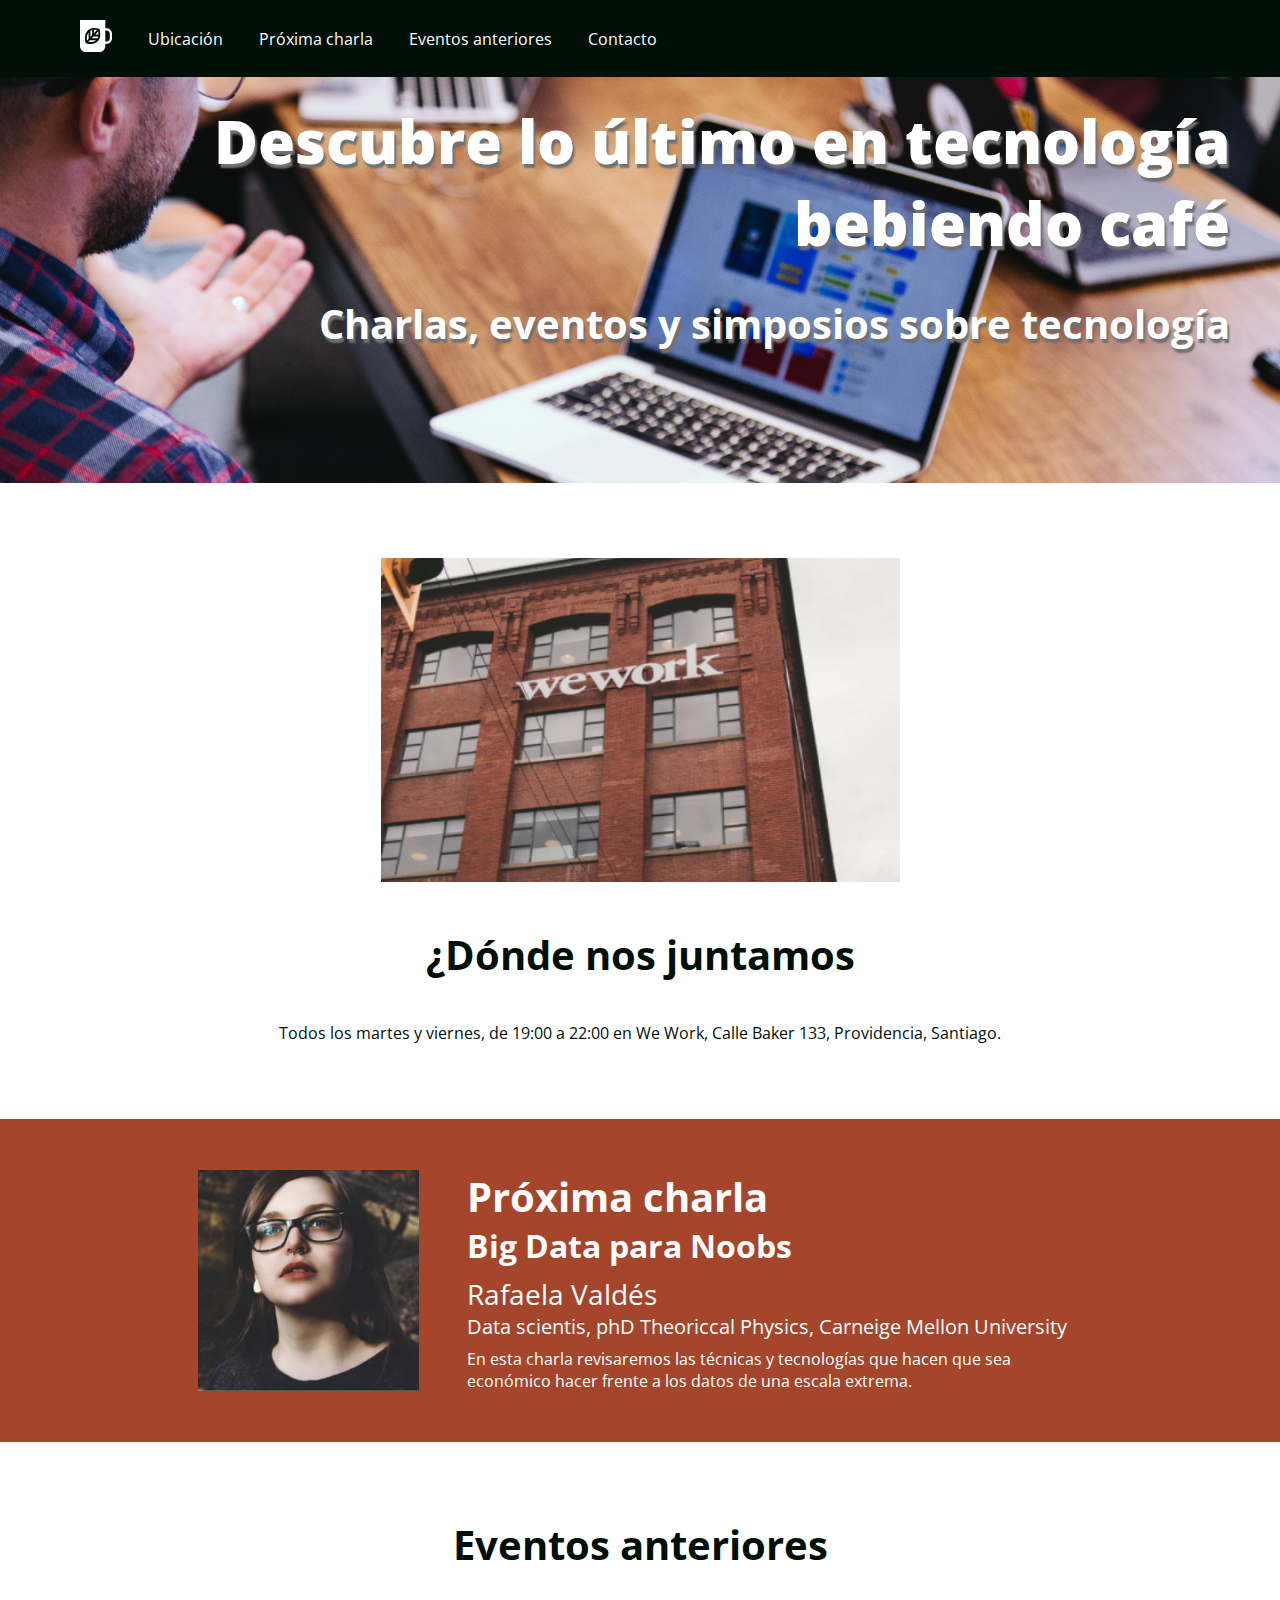
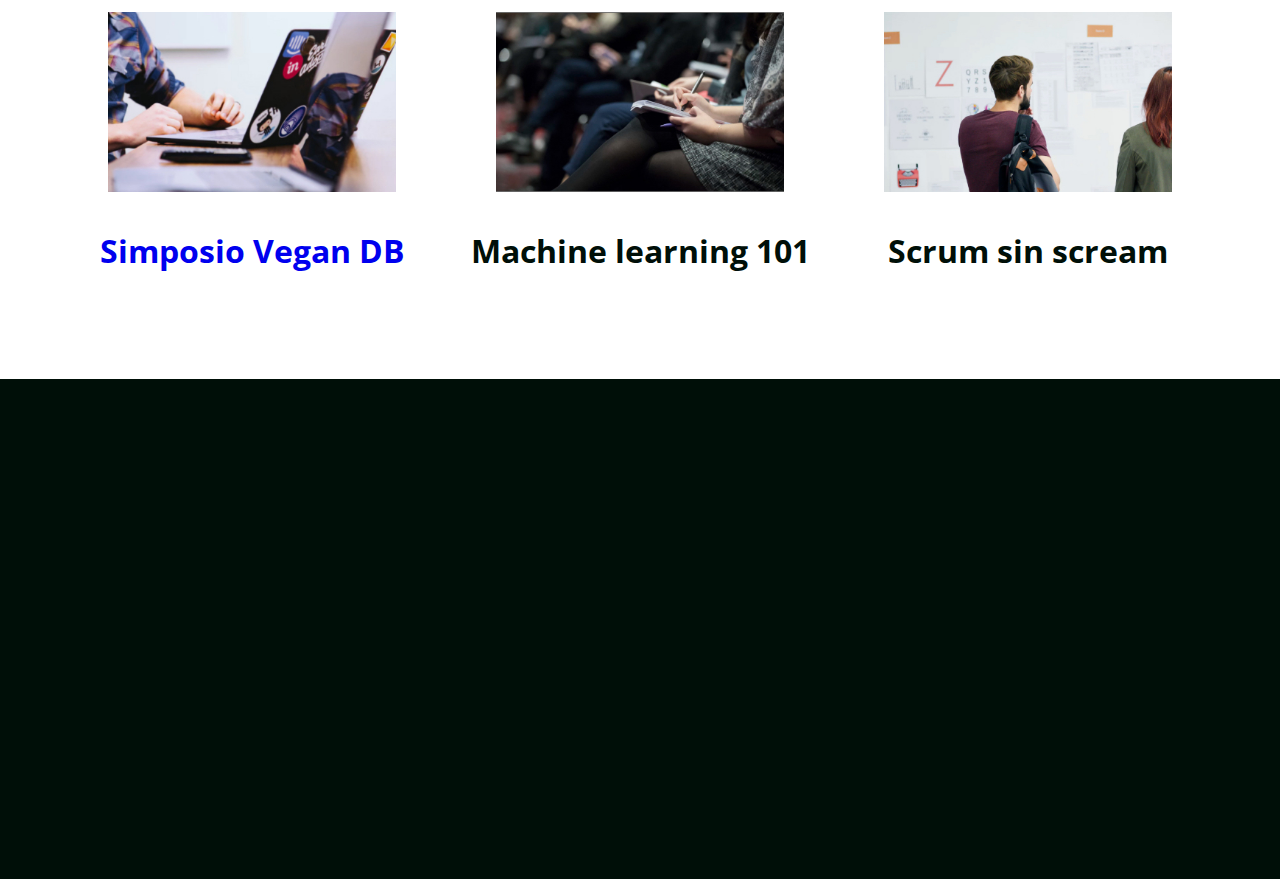
<file: index.html>
<!DOCTYPE html>
<html lang="es">
    <head>
        <meta charset="utf-8">
        <title>Meet & Coffee</title>
        <link rel="shortcut icon" type="image/png" href="favicon.png"/>
        <meta name="author" content="(Tefi) Stephania Pavez">
        <meta name="description" content="Comparte tus conocimientos tomando café">
        <meta name="keywords" content="charlas, evento, simposios, tecnología, co-work">
        <link rel="preconnect" href="https://fonts.googleapis.com">
        <link rel="preconnect" href="https://fonts.gstatic.com" crossorigin>
        <link href="https://fonts.googleapis.com/css2?family=Open+Sans:wght@400;700;800&display=swap" rel="stylesheet">
        <link rel="stylesheet" href="https://use.fontawesome.com/releases/v5.15.3/css/all.css" integrity="sha384-SZXxX4whJ79/gErwcOYf+zWLeJdY/qpuqC4cAa9rOGUstPomtqpuNWT9wdPEn2fk" crossorigin="anonymous">
        <link rel="stylesheet" href="assets/css/style.css">
    </head>
    <body>
        <nav class="oscuro">
            <ul>
                <li class="icono"><a href="#inicio"><svg xmlns="http://www.w3.org/2000/svg" viewBox="0 0 44 44"><path d="M11.8 26l-2.2 2.3c-.5-2.9-.7-7.5 2.2-11.2V26zm-.4 4.1c2.7.5 7.2.7 10.6-2.3h-8.5l-2.1 2.3zm5.3-16.2c-.8.2-1.7.5-2.4.9v8.5l2.4-2.6v-6.8zm2.5-.3v4.6l4-4.2c-1.1-.3-2.5-.5-4-.4zM16 25.2h8.1c.4-.8.7-1.7.9-2.6h-6.6L16 25.2zm28-6.1V25c0 4.3-3.3 7.8-7.4 7.8h-1.8v2.9c0 4.6-3.6 8.3-7.9 8.3h-19C3.6 44 0 40.3 0 35.7V0h34.8v11.4h1.8c4.1 0 7.4 3.5 7.4 7.7zm-16.2.9c.1-2.6-.4-5-.8-6.4-.2-.9-.4-1.4-.4-1.4s-.5-.2-1.4-.4c-1.4-.4-3.6-.9-6.1-.8-.8 0-1.7.1-2.5.3-.8.2-1.6.4-2.4.7-.9.4-1.7.8-2.5 1.5-.6.5-1.1 1-1.6 1.6-4.5 5.4-3.4 12.5-2.6 15.5.2.9.4 1.4.4 1.4s.5.2 1.4.4c2.8.8 9.6 2 14.7-2.7.6-.5 1.1-1.1 1.5-1.7.6-.8 1-1.7 1.4-2.6.3-.8.5-1.7.7-2.6.1-1.1.2-1.9.2-2.8zm13.2-.9c0-2.6-2-4.6-4.4-4.6h-1.8v15.1h1.8c2.4 0 4.4-2.1 4.4-4.6v-5.9zM21 20h4.4c0-1.6-.1-3-.4-4.2L21 20z"/></svg></a></li>
                <li><a href="#ubicacion">Ubicación</a></li>
                <li><a href="#proxima-charla">Próxima charla</a></li>
                <li><a href="#eventos">Eventos anteriores</a></li>
                <li><a href="#contacto">Contacto</a></li>
            </ul>
        </nav>
        <header id="inicio" class="hero-section">
            <h1>Descubre lo último en tecnología bebiendo café</h1>
            <h2 class="subtitulo">Charlas, eventos y simposios sobre tecnología</h2>
        </header>
        <section id="ubicacion">
            <img src="assets/img/we-work.jpg" alt="Edificio We-work">
            <h2>¿Dónde nos juntamos</h2>
            <p>Todos los martes y viernes, de 19:00 a 22:00 en We Work, Calle Baker 133, Providencia, Santiago.</p>
        </section>
        <section id="proxima-charla" class="sweet-brown">
            <div class="centrado">
                <img src="assets/img/speaker.jpg" alt=" Foto presentador" class="charla-speaker">
                <div class="charla-texto">
                    <h2>Próxima charla</h2>
                    <h3>Big Data para Noobs</h3>
                    <h4>Rafaela Valdés</h4>
                    <h5>Data scientis, phD Theoriccal Physics, Carneige Mellon University</h5>
                    <p>En esta charla revisaremos las técnicas y tecnologías que hacen que sea económico hacer frente a los datos de una escala extrema.</p>
                </div>
            </div>
        </section>
        <section id="eventos">
            <h2>Eventos anteriores</h2>
            <article class="evento">
                <a href="./evento01.html">
                    <img src="assets/img/simposio-vegan.jpg" alt="Simpsio Vegan DB">
                    <h3>Simposio Vegan DB</h3>
                </a>
            </article>
            <article class="evento">
                <img src="assets/img/machine-learning.jpg" alt="Machine Learning">
                <h3>Machine learning 101</h3>
            </article>
            <article class="evento">
                <img src="assets/img/scrum-sin-scream.jpg" alt="Scrum sin scream">
                <h3>Scrum sin scream</h3>
            </article>
        </section>
        <footer id="contacto" class="oscuro">
        <div data-tf-widget="Kklo8lq9" style="width:100%;height:400px;"></div>
        <script src="//embed.typeform.com/next/embed.js"></script>
        </footer>
    </body>
</html>
</file>
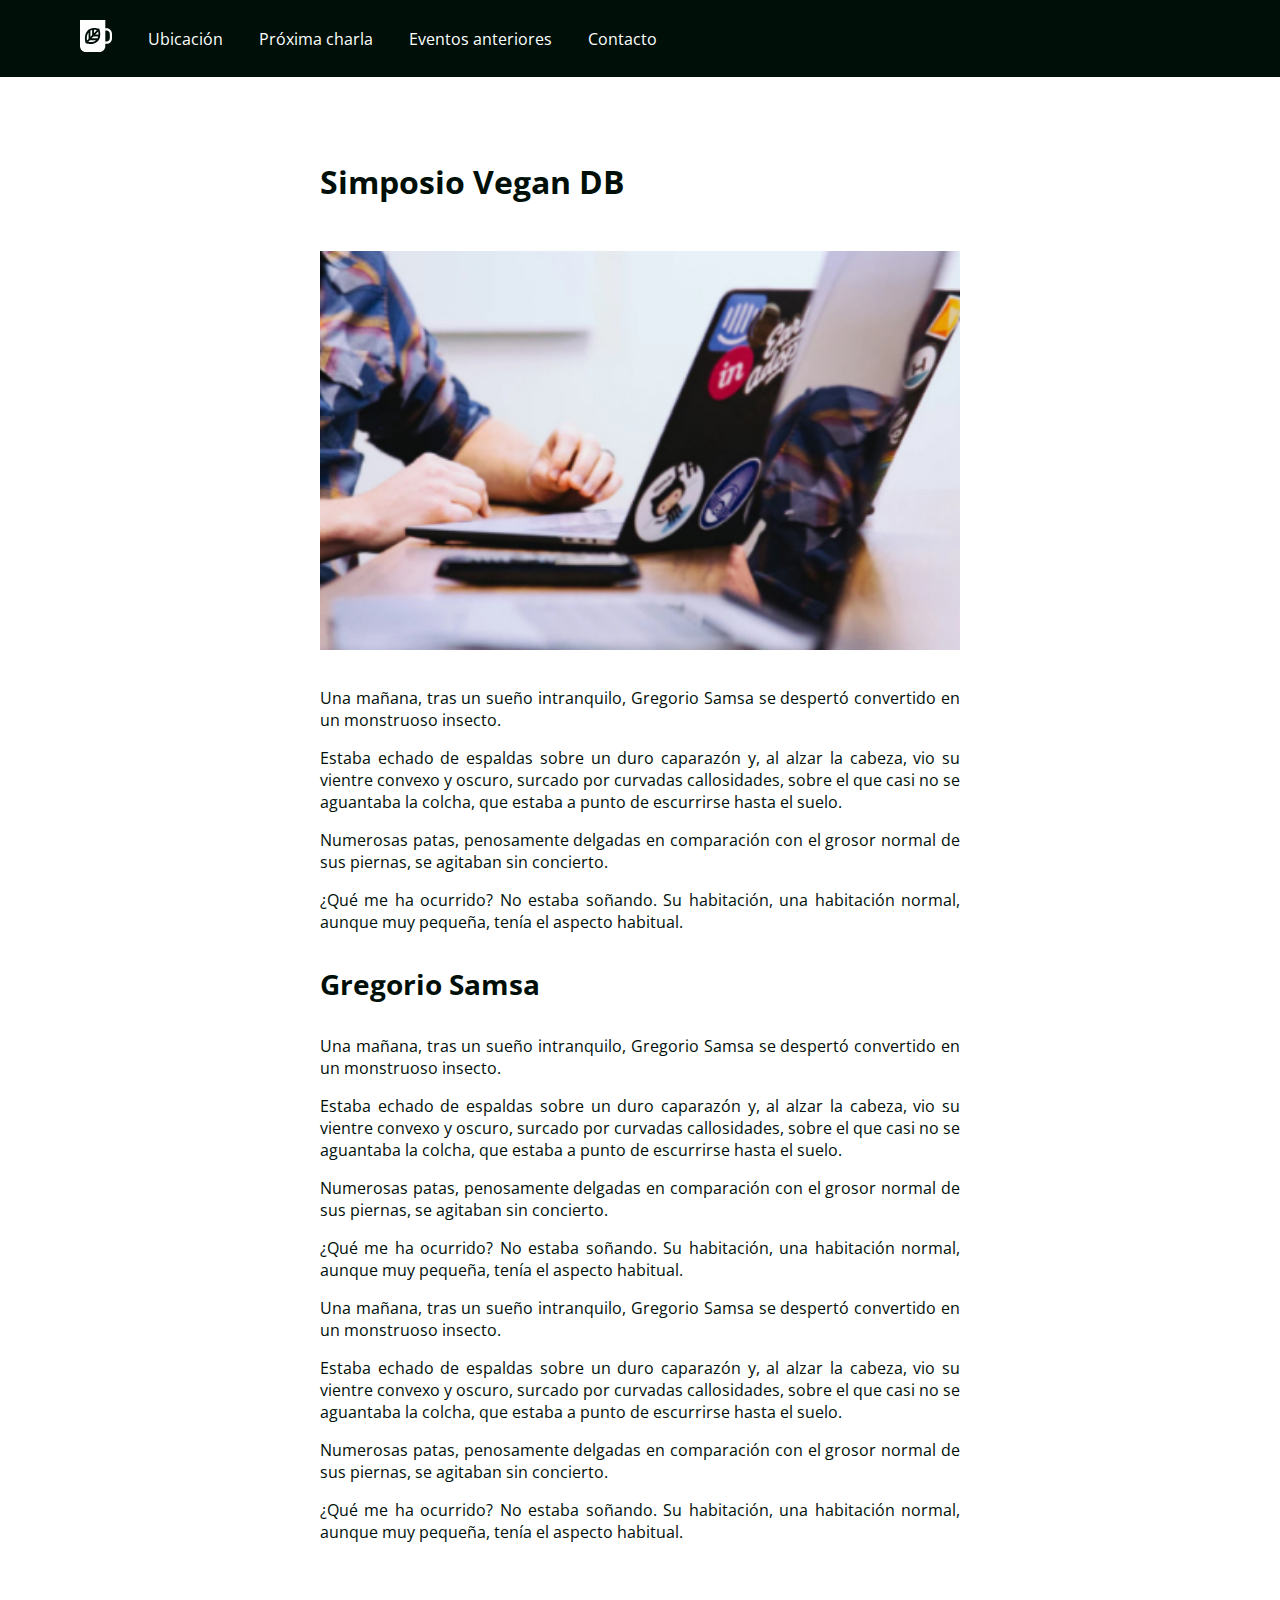
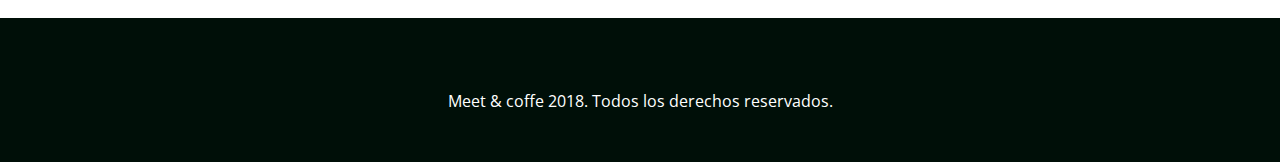
<file: evento01.html>
<!DOCTYPE html>
<html lang="en">
<head>
    <meta charset="utf-8">
        <title>Simposio Vegan DB</title>
        <link rel="shortcut icon" type="image/png" href="favicon.png"/>
        <meta name="author" content="(Tefi) Stephania Pavez">
        <meta name="description" content="Evento Nº1 Simposio Vegan DB">
        <meta name="keywords" content="charlas, evento, simposio, tecnología, co-work, Vegan, DB">
        <link rel="preconnect" href="https://fonts.googleapis.com">
        <link rel="preconnect" href="https://fonts.gstatic.com" crossorigin>
        <link href="https://fonts.googleapis.com/css2?family=Open+Sans:wght@400;700;800&display=swap" rel="stylesheet">
        <link rel="stylesheet" href="https://use.fontawesome.com/releases/v5.15.3/css/all.css" integrity="sha384-SZXxX4whJ79/gErwcOYf+zWLeJdY/qpuqC4cAa9rOGUstPomtqpuNWT9wdPEn2fk" crossorigin="anonymous">
        <link rel="stylesheet" href="assets/css/style.css">
</head>
<body>
    <nav class="oscuro">
        <ul>
            <li class="icono"><a href="/"><svg xmlns="http://www.w3.org/2000/svg" viewBox="0 0 44 44"><path d="M11.8 26l-2.2 2.3c-.5-2.9-.7-7.5 2.2-11.2V26zm-.4 4.1c2.7.5 7.2.7 10.6-2.3h-8.5l-2.1 2.3zm5.3-16.2c-.8.2-1.7.5-2.4.9v8.5l2.4-2.6v-6.8zm2.5-.3v4.6l4-4.2c-1.1-.3-2.5-.5-4-.4zM16 25.2h8.1c.4-.8.7-1.7.9-2.6h-6.6L16 25.2zm28-6.1V25c0 4.3-3.3 7.8-7.4 7.8h-1.8v2.9c0 4.6-3.6 8.3-7.9 8.3h-19C3.6 44 0 40.3 0 35.7V0h34.8v11.4h1.8c4.1 0 7.4 3.5 7.4 7.7zm-16.2.9c.1-2.6-.4-5-.8-6.4-.2-.9-.4-1.4-.4-1.4s-.5-.2-1.4-.4c-1.4-.4-3.6-.9-6.1-.8-.8 0-1.7.1-2.5.3-.8.2-1.6.4-2.4.7-.9.4-1.7.8-2.5 1.5-.6.5-1.1 1-1.6 1.6-4.5 5.4-3.4 12.5-2.6 15.5.2.9.4 1.4.4 1.4s.5.2 1.4.4c2.8.8 9.6 2 14.7-2.7.6-.5 1.1-1.1 1.5-1.7.6-.8 1-1.7 1.4-2.6.3-.8.5-1.7.7-2.6.1-1.1.2-1.9.2-2.8zm13.2-.9c0-2.6-2-4.6-4.4-4.6h-1.8v15.1h1.8c2.4 0 4.4-2.1 4.4-4.6v-5.9zM21 20h4.4c0-1.6-.1-3-.4-4.2L21 20z"/></svg></a></li>
            <li><a href="#ubicacion">Ubicación</a></li>
            <li><a href="#proxima-charla">Próxima charla</a></li>
            <li><a href="#eventos">Eventos anteriores</a></li>
            <li><a href="#contacto">Contacto</a></li>
        </ul>
    </nav>
    <header id="titulo-evento">
        <h3>Simposio Vegan DB</h3>
    </header>
    <section class="event-foto">
        <img src="assets/img/simposio-vegan.jpg" alt="Simposio Vegano">
    </section>
    <section class="event-section">
        <p>Una mañana, tras un sueño intranquilo, Gregorio Samsa se despertó convertido en un monstruoso insecto. </p>
        <p>Estaba echado de espaldas sobre un duro caparazón y, al alzar la cabeza, vio su vientre convexo y oscuro, surcado por curvadas callosidades, sobre el que casi no se aguantaba la colcha, que estaba a punto de escurrirse hasta el suelo. </p>
        <p>Numerosas patas, penosamente delgadas en comparación con el grosor normal de sus piernas, se agitaban sin concierto. </p>
        <p>¿Qué me ha ocurrido? No estaba soñando. Su habitación, una habitación normal, aunque muy pequeña, tenía el aspecto habitual.</p>
    </section>
    <section class="event-section">
        <h4 class="subtitulo">Gregorio Samsa</h4>
        <p>Una mañana, tras un sueño intranquilo, Gregorio Samsa se despertó convertido en un monstruoso insecto. </p>
        <p>Estaba echado de espaldas sobre un duro caparazón y, al alzar la cabeza, vio su vientre convexo y oscuro, surcado por curvadas callosidades, sobre el que casi no se aguantaba la colcha, que estaba a punto de escurrirse hasta el suelo. </p>
        <p>Numerosas patas, penosamente delgadas en comparación con el grosor normal de sus piernas, se agitaban sin concierto. </p>
        <p>¿Qué me ha ocurrido? No estaba soñando. Su habitación, una habitación normal, aunque muy pequeña, tenía el aspecto habitual.</p>
        <p>Una mañana, tras un sueño intranquilo, Gregorio Samsa se despertó convertido en un monstruoso insecto. </p>
        <p>Estaba echado de espaldas sobre un duro caparazón y, al alzar la cabeza, vio su vientre convexo y oscuro, surcado por curvadas callosidades, sobre el que casi no se aguantaba la colcha, que estaba a punto de escurrirse hasta el suelo. </p>
        <p>Numerosas patas, penosamente delgadas en comparación con el grosor normal de sus piernas, se agitaban sin concierto. </p>
        <p>¿Qué me ha ocurrido? No estaba soñando. Su habitación, una habitación normal, aunque muy pequeña, tenía el aspecto habitual.</p>
    </section>
    <footer id="contacto" class="oscuro">
        <a href="https://github.com/"><i class="fab fa-github fa-5x"></i></a>
        <a href="https://twitter.com/"><i class="fab fa-twitter fa-5x"></i></a>
        <a href="https://www.linkedin.com/"><i class="fab fa-linkedin-in fa-5x"></i></a>
        <p>Meet & coffe 2018. Todos los derechos reservados.</p>
    </footer>
</body>
</html>
</file>
<file: assets/css/style.css>
body{
    margin: 0;
    text-align: center;
    color: #000f08;
    font-family: 'Open Sans', sans-serif;
}

body *{
    margin: 0;
    padding: 0;
    border: 0;
}

h1{
    font-weight: 800;
    font-size: 3.75em;
    margin-bottom: 0.25em;
}

h2{
    font-weight: 700;
    font-size: 2.5em;
}

h3{
    font-size: 2em;
}

h4{
    font-size: 1.75em;
}

h5{
    font-size: 1.25em;
}

nav{
    text-align: left;
    padding: 1.25rem 4rem;
    position: fixed;
    top: 0;
    width: 100vw;
}

nav ul{
    list-style: none;
}

nav ul li{
    display: inline-block;
    margin: 0 1em;
    vertical-align: middle;
}

.icono{
    width: 2rem;
}

.icono svg{
    fill: #ffffff;
}

#ubicacion h2{
    margin: 1em auto;
}

.sweet-brown h3, .sweet-brown h5{
    margin-bottom: 0.5rem;
}

#eventos h2{
    margin-bottom: 1em;
}

#eventos h3{
    margin: 1em auto;
}

.subtitulo, h4, h5{
 font-weight: 400;
}

.oscuro{
    background-color: #000f08;
    color: #ffffff;
}

.oscuro a{
    color: #ffffff;
    text-decoration: none;
}

.sweet-brown{
    text-align: left;
    background-color: #a4452c;
    color: #ffffff;
    padding: 50px;
    white-space: nowrap
}

.hero-section{
    text-align: right;
    background-image: url('../img/bg-hero.png');
    background-repeat: no-repeat;
    background-size: cover;
    color: #ffffff;
    text-shadow: 0.125em 0.25em 0.125em #707070;
    padding: 6.25rem 3.125rem;
}

.hero-section h1 {
    padding-left: 5rem;
}

section, footer{
    margin-top: 75px;
}

footer{
    padding: 50px;
}

.evento a{
    text-decoration: none;
}

.charla-texto, .evento{
    display: inline-block;
}

.centrado{
    width: 75%;
    margin: 0 auto;
}

.charla-speaker{
    width: 25%;
    vertical-align: middle;
}

.charla-texto{
    width: 70%;
    vertical-align: middle;
    margin-left: 5%;
    white-space: normal;
}

.evento{
    width: 30%;
}

.evento img{
    width: 75%;
}

footer i{
    margin: 0 0.25em 0.5em 0.25em;
}

#titulo-evento{
    width: 50%;
    margin: auto;
    text-align: left;
    padding-top: 10rem;
}

.event-foto{
    margin-top: 3rem;
}

.event-foto img{
    width: 50%;
    margin-bottom: 2rem;
}

.event-section{
    text-align: justify;
    width: 50%;
    margin: auto;
}

.event-section p{
    margin-bottom: 1rem;
}

.subtitulo{
    font-weight: 700;
    margin: 2rem 0;
}
</file>
